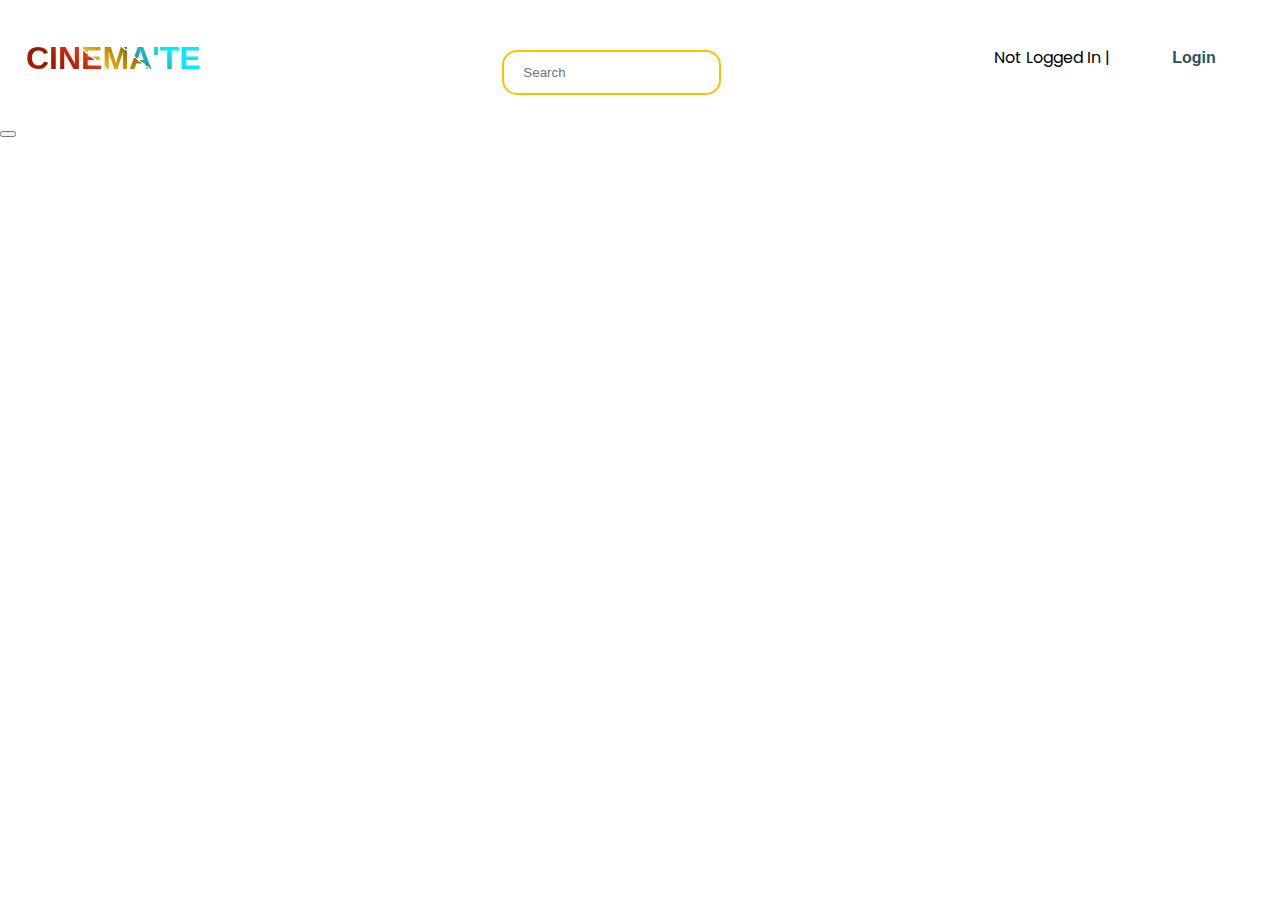
<file: index.html>
<!DOCTYPE html>
<html lang="en">
  <head>
    <meta charset="UTF-8" />
    <meta name="viewport" content="width=device-width, initial-scale=1.0" />
    <link rel="stylesheet" href="style1.css" />
    <title>Movie App</title>
  </head>
  <body>
    <header>
      <div class="wrapper1">
        <div class="container1">
          <h1>cinema'te</h1>
          </div>
          </div>
          <div class="group">    
      <form id="form">
        <br>
        <input type="text" id="search" class="input" placeholder="Search">
      </form>
      </div>
      <div class="header-buttons">
        <nav class="navbar">
        
        <div id="user-status"></div>
      </div> 
    </nav>           
    </header>
    <div class="blur-bg-overlay"></div>
<div class="form-popup">
  <span class="close-btn material-symbols-rounded"><b>X</b></span>
  <div class="form-box login">
    <div class="form-details">
    </div>
    <div class="form-content">
      <h2>LOGIN</h2>
      <form action="#" id="login-form" >
        <div class="input-field">
          <input type="email" id="login-email" required>
          <label>Email</label>
        </div>
        <div class="input-field">
          <input type="password" id="login-password" required>
          <label>Password</label>
        </div>
        <a href="#" class="forgot-pass-link" onclick="alert('Sorry, the Forgot Password feature is not available at the moment.')">Forgot password?</a>
        <button type="submit">Log In</button>
      </form>
      <div class="bottom-link">
        Don't have an account?
        <a href="#index.html" id="signup-link">Signup</a>
      </div>
    </div>
  </div>
  <div class="form-box signup">
    <div class="form-details">
    </div>
    <div class="form-content">
      <h2>SIGNUP</h2>
      <form action="#" id="signup-form">
        <div class="input-field">
          <input type="email" id="signup-email" required>
          <label>Enter your Email</label>
        </div>
        
        <div class="input-field">
          <input type="password" id="signup-password" required>
          <label>Create password</label>
        </div>
        <div class="policy-text">
          <input type="checkbox" id="policy" required>
          <label for="policy">
            I agree the
            <a href="#" class="option" onclick="alert('All content on our platform, unless otherwise stated, is the intellectual property of the service provider. You may not use, reproduce, or distribute any content without permission.')">Terms & Conditions</a>
          </label>
        </div>
        <button type="submit">Sign Up</button>
      </form>
      <div class="bottom-link">
        Already have an account?
        <a href="#index.html" id="login-link">Login</a>
      </div>
    </div>
  </div>
</div>

    <main id="main"></main>
    <button class="login-btn" id="signupBtn"></button>

    <script src="script1.js"></script>
  </body>
</html>
</file>
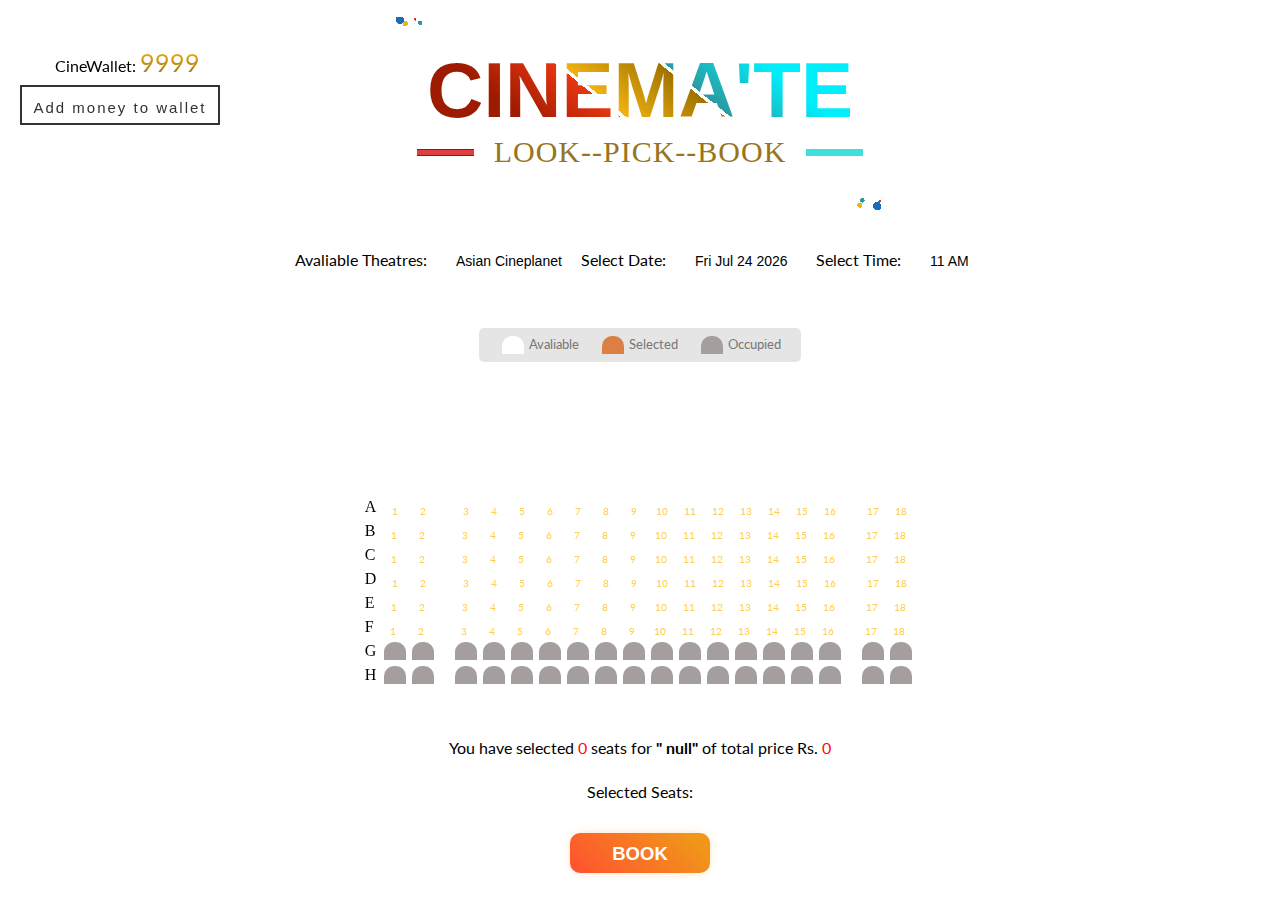
<file: Folder/html.html>
<!DOCTYPE html>
<html lang="en">
  <head>
    <meta charset="UTF-8" />
    <meta name="viewport" content="width=device-width, initial-scale=1.0" />
    <meta http-equiv="X-UA-Compatible" content="ie=edge" />
    <link rel="stylesheet" href="style.css" />
    <title>Movie Seat Booking</title>
  </head>
  <body>
    <div class="wrapper1">
      <div class="container1">
        <h1>cinema'te</h1>
        <div class="snap">
         <p>look--pick--book</p>    
        </div>      
      </div>
      <!-- Add this div for the wallet display -->
<div class="wallet-container">
  <span class="wallet-label">CineWallet:</span>
  <span id="wallet-tokens">9999</span>
  <div class="btnwrapper">
    <button class="payment" onclick="navigateToURL()"><span>Add money to wallet</span></button>
  <!-- <a href="pay.html" ><span>Add money to wallet </span></a>--> 
  </div>
</div>

    <div class="movie-container">
      <label>Avaliable Theatres:</label>
      <label value="m1"></label>
      <select id="movie">
        <option value="m1"> Asian Cineplanet</option>
        <option value="m2"> PVR </option>
        <option value="m3"> Cinepolis </option>
        <option value="m4"> Escape Cinemas </option>
      </select>
      <label for="date">Select Date:</label>
      <select id="date">
        <!-- Add your date options here -->
        <option value="20-02-24" id="date1">20-02-24</option>
        <option value="21-02-24" id="date2">20-02-24</option>
        <option value="22-02-24" id="date3">20-02-24</option>
      </select>
    
      <label for="time">Select Time:</label>
      <select id="time">
        <!-- Add your time options here -->
        <option value="11 AM">11 AM</option>
        <option value="2 PM">2 PM</option>
        <option value="6 PM">6 PM</option>
        <option value="9 PM">9 PM</option>
      </select>
    </div>
    <ul class="showcase">
      <li>
        <div class="seat"></div>
        <small>Avaliable</small>
      </li>
      <li>
        <div class="seat selected"></div>
        <small>Selected</small>
      </li>
      <li>
        <div class="seat occupied"></div>
        <small>Occupied</small>
      </li>
    </ul>
    <div class="container">
      

    </div>

    <p class="text">
      You have selected <span id="count">0</span> seats for
      <b>"<label id="movieTitle"></label>"</b> of total price Rs.
      <span id="total">0</span>
    </p>
    
    <!-- Add an element to display selected seat numbers -->
    <p class="text">Selected Seats: <span id="selectedSeatsInfo"></span></p>
    
    <button id="buyButton" class="btn" role="button">Book</button>
    
    

    <script src="script.js"></script>
  </body>
</html>
</file>
<file: style1.css>
@import url('https://fonts.googleapis.com/css2?family=Poppins:wght@200;400&display=swap');



* {
  box-sizing: border-box;
}

:root {
  --color-1: #186cb8;
  --color-2: #2a9a9f;
  --color-3: #f1b211;
  --color-4: #e83611;
  --color-5: #f9002f;
}

.wrapper1 {
  align-items: center;
  line-height: 1;
  min-height: 100%;
  display: grid;
  place-items: center;
}

.container1 {
  text-align: right;
}

h1 {
  font-family: "Exo", sans-serif;
  font-size: 15;
  font-weight: 900;
  width: -webkit-min-content;
  width: -moz-min-content;
  width: min-content;
  padding: 0px;
  margin: 10px;
  text-transform: uppercase;
  background: linear-gradient(219deg, 
  #00eefa 20%, var(--color-2)  39%,
    transparent 19%,transparent 20%, 
    #00eefa 20%, var(--color-2)  39%,
    transparent 39%,transparent 40%, 
    #9f7300 40%,var(--color-3) 59% ,
    transparent 59%,transparent 60%, 
    var(--color-4) 60%, #9d1b00 79%,
   
    #9d1b00 80%);
  -webkit-background-clip: text;
  background-clip: text;
  color: transparent;
}

.container1 {   
  text-align: center;
}
body {
  background-image: url('https://s3-us-west-2.amazonaws.com/s.cdpn.io/662025/abstract.jpg');
  font-family: 'Poppins', sans-serif;
  margin: 0;
}

header {
  background-image: url('https://s3-us-west-2.amazonaws.com/s.cdpn.io/662025/abstract.jpg');

  padding: 1rem;
  display: flex;
  justify-content: space-between;
  align-items: center;
}


.header-buttons {
  display: flex;
}

.header-buttons button {
  margin-left: 10px; /* Optional: Adjust the margin between buttons */
}

.group {
  display: flex;
  line-height: 28px;
  align-items: center;
  position: relative;
  max-width: 190px;
}

.input {
  border-radius: 10px;
  outline: 2px solid #FEBF00;
  border: 0;
  font-family: -apple-system, BlinkMacSystemFont, 'Segoe UI', Roboto, Oxygen, Ubuntu, Cantarell, 'Open Sans', 'Helvetica Neue', sans-serif;
  background-color: #fff;
  outline-offset: 3px;
  padding: 10px 1rem;
  transition: 0.25s;
}

.input:focus {
  outline-offset: 5px;
  background-color: #fff
}


main {
  display: flex;
  flex-wrap: wrap;
  justify-content: center;
}


.movie {
  width: 300px;
  margin: 1rem;
  background-color: #a68f20;
  box-shadow: 0 4px 5px rgba(0, 0, 0, 0.2);
  position: relative;
  overflow: hidden;
  border-radius: 3px;
}

.movie img {
  width: 100%;
}

.movie-info {
  color: #eee;
  display: flex;
  align-items: center;
  justify-content: space-between;
  gap:0.2rem;
  padding: 0.5rem 1rem 1rem;
  letter-spacing: 0.5px;
}

.movie-info h3 {
  margin-top: 0;
}

.movie-info span {
  background-color:  #22254b;
  padding: 0.25rem 0.5rem;
  border-radius: 3px;
  font-weight: bold;
}

.movie-info span.green {
  color: lightgreen;
}

.movie-info span.orange {
  color: orange;
}

.movie-info span.red {
  color: red;
}

.overview {
  background-color: #fff;
  padding: 2rem;
  position: absolute;
  left: 0;
  bottom: 0;
  right: 0;
  max-height: 100%;
  transform: translateY(101%);
  overflow-y: auto;
  transition: transform 0.3s ease-in;
}

.movie:hover .overview {
  transform: translateY(0);
}

.navbar {
  display: flex;
  padding: 22px 0;
  align-items: center;
  max-width: 1200px;
  margin: 0 auto;
  justify-content: space-between;
}

.navbar .hamburger-btn {
  display: none;
  color: #fff;
  cursor: pointer;
  font-size: 1.5rem;
}

.navbar .logo {
  gap: 10px;
  display: flex;
  align-items: center;
  text-decoration: none;
}

.navbar .logo img {
  width: 40px;
  border-radius: 50%;
}

.navbar .logo h2 {
  color: #fff;
  font-weight: 600;
  font-size: 1.7rem;
}

.navbar .links {
  display: flex;
  gap: 35px;
  list-style: none;
  align-items: center;
}

.navbar .close-btn {
  position: absolute;
  right: 20px;
  top: 20px;
  display: none;
  color: #000;
  cursor: pointer;
}

.navbar .links a {
  color: #fff;
  font-size: 1.1rem;
  font-weight: 500;
  text-decoration: none;
  transition: 0.1s ease;
}

.navbar .links a:hover {
  color: #19e8ff;
}

.navbar .login-btn {
  border: none;
  outline: none;
  background: #fff;
  color: #275360;
  font-size: 1rem;
  font-weight: 600;
  padding: 10px 18px;
  border-radius: 3px;
  cursor: pointer;
  transition: 0.15s ease;
}

.navbar .login-btn:hover {
  background: #ddd;
}

.form-popup {
  position: fixed;
  top: 50%;
  left: 50%;
  z-index: 10;
  width: 100%;
  opacity: 0;
  pointer-events: none;
  max-width: 720px;
  background: #fff;
  border: 2px solid #fff;
  transform: translate(-50%, -70%);
}

.show-popup .form-popup {
  opacity: 1;
  pointer-events: auto;
  transform: translate(-50%, -50%);
  transition: transform 0.3s ease, opacity 0.1s;
}

.form-popup .close-btn {
  position: absolute;
  top: 12px;
  right: 12px;
  color: #878484;
  cursor: pointer;
}

.blur-bg-overlay {
  position: fixed;
  top: 0;
  left: 0;
  z-index: 10;
  height: 100%;
  width: 100%;
  opacity: 0;
  pointer-events: none;
  backdrop-filter: blur(5px);
  -webkit-backdrop-filter: blur(5px);
  transition: 0.1s ease;
}

.show-popup .blur-bg-overlay {
  opacity: 1;
  pointer-events: auto;
}

.form-popup .form-box {
  display: flex;
}

.form-box .form-details {
  width: 100%;
  color: #fff;
  max-width: 330px;
  text-align: center;
  display: flex;
  flex-direction: column;
  justify-content: center;
  align-items: center;
}

.login .form-details {
  padding: 0 40px;
  background: url("Resources/login.jpeg");
  background-position: center;
  background-size: cover;
}

.signup .form-details {
  padding: 0 20px;
  background: url("Resources/signup.jpeg");
  background-position: center;
  background-size: cover;
}

.form-box .form-content {
  width: 100%;
  padding: 35px;
}

.form-box h2 {
  text-align: center;
  margin-bottom: 29px;
}

form .input-field {
  position: relative;
  height: 50px;
  width: 100%;
  margin-top: 20px;
}

.input-field input {
  height: 100%;
  width: 100%;
  background: none;
  outline: none;
  font-size: 0.95rem;
  padding: 0 15px;
  border: 1px solid #717171;
  border-radius: 3px;
}

.input-field input:focus {
  border: 1px solid #00bcd4;
}

.input-field label {
  position: absolute;
  top: 50%;
  left: 15px;
  transform: translateY(-50%);
  color: #4a4646;
  pointer-events: none;
  transition: 0.2s ease;
}

.input-field input:is(:focus, :valid) {
  padding: 16px 15px 0;
}

.input-field input:is(:focus, :valid) ~ label {
  transform: translateY(-120%);
  color: #00bcd4;
  font-size: 0.75rem;
}

.form-box a {
  color: #00bcd4;
  text-decoration: none;
}

.form-box a:hover {
  text-decoration: underline;
}

form :where(.forgot-pass-link, .policy-text) {
  display: inline-flex;
  margin-top: 13px;
  font-size: 0.95rem;
}

form button {
  width: 100%;
  color: #fff;
  border: none;
  outline: none;
  padding: 14px 0;
  font-size: 1rem;
  font-weight: 500;
  border-radius: 3px;
  cursor: pointer;
  margin: 25px 0;
  background: #00bcd4;
  transition: 0.2s ease;
}

form button:hover {
  background: #0097a7;
}

.form-content .bottom-link {
  text-align: center;
}

.form-popup .signup,
.form-popup.show-signup .login {
  display: none;
}

.form-popup.show-signup .signup {
  display: flex;
}

.signup .policy-text {
  display: flex;
  margin-top: 14px;
  align-items: center;
}

.signup .policy-text input {
  width: 14px;
  height: 14px;
  margin-right: 7px;
}

@media (max-width: 950px) {
  .navbar :is(.hamburger-btn, .close-btn) {
    display: block;
  }

  .navbar {
    padding: 15px 0;
  }

  .navbar .logo img {
    display: none;
  }

  .navbar .logo h2 {
    font-size: 1.4rem;
  }

  .navbar .links {
    position: fixed;
    top: 0;
    z-index: 10;
    left: -100%;
    display: block;
    height: 100vh;
    width: 100%;
    padding-top: 60px;
    text-align: center;
    background: #fff;
    transition: 0.2s ease;
  }

  .navbar .links.show-menu {
    left: 0;
  }

  .navbar .links a {
    display: inline-flex;
    margin: 20px 0;
    font-size: 1.2rem;
    color: #000;
  }

  .navbar .links a:hover {
    color: #00bcd4;
  }

  .navbar .login-btn {
    font-size: 0.9rem;
    padding: 7px 10px;
  }
}

@media (max-width: 760px) {
  .form-popup {
    width: 95%;
  }

  .form-box .form-details {
    display: none;
  }

  .form-box .form-content {
    padding: 30px 20px;
  }
}
</file>
<file: Folder/style.css>
@import url('https://fonts.googleapis.com/css?family=Lato&display=swap');

* {
  box-sizing: border-box
}

:root {
  --color-1: #186cb8;
  --color-2: #2a9a9f;
  --color-3: #f1b211;
  --color-4: #e83611;
  --color-5: #f9002f;
}


.wrapper1 {
  align-items: center;
  line-height: 1;
  min-height: 100%;
  display: grid;
  place-items: center;
  min-height: calc(100vh - 16px);
}

h1 {
  font-family: "Exo", sans-serif;
  font-size: 15vw;
  font-weight: 900;
  width: -webkit-min-content;
  width: -moz-min-content;
  width: min-content;
  padding: 0px;
  margin: 10px;
  text-transform: uppercase;
  background: linear-gradient(219deg, 
  #00eefa 20%, var(--color-2)  39%,
    transparent 19%,transparent 20%, 
    #00eefa 20%, var(--color-2)  39%,
    transparent 39%,transparent 40%, 
    #9f7300 40%,var(--color-3) 59% ,
    transparent 59%,transparent 60%, 
    var(--color-4) 60%, #9d1b00 79%,
   
    #9d1b00 80%);
  background-clip: text;
  -webkit-background-clip: text;
  color: transparent;
  
}

.snap {
  text-align: center;
      font-size:30px; font-weight:300; color: #98751c; letter-spacing:1px;
      text-transform: uppercase;
      display: grid;
      grid-template-columns: 1fr max-content 1fr;
      grid-template-rows: 27px 0;
      grid-gap: 20px;
      align-items: center;
      font-family:"Playfair Display"
  }
  
  .snap:after {
      content: " ";
      display: block;
      border-bottom: 1px solid #3fdfdf;
      border-top: 1px solid #3fdfdf;
      height: 5px;
    background-color:#3fdfdf;
  }
  .snap:before {
    content: " ";
    display: block;
    border-bottom: 1px solid #c50000;
    border-top: 1px solid #c50000;
    height: 5px;
  background-color:#df3f3f;
}

.container1 {
  padding: 1.5rem;   
  text-align: center;
  background: radial-gradient(circle at 1.4% 1.4% ,var(--color-1) .8%,transparent  .8% ), 
    radial-gradient(circle at 5.5% 3%,var(--color-2) .45% ,transparent .45% ), 
    radial-gradient(circle at 2.5% 3.5%,var(--color-3) .5% ,transparent .5% ), 
    radial-gradient(circle at 4.5% 1.2%,var(--color-4) .25%,transparent .25% ),

    radial-gradient(circle at 98% 98% ,var(--color-1) .8%,transparent  .8% ), 
    radial-gradient(circle at 95% 95%,var(--color-2) .45% ,transparent .45% ), 
    radial-gradient(circle at 94.5% 97.5%,var(--color-3) .5% ,transparent .5% ), 
    radial-gradient(circle at 98.5% 95.5%,var(--color-4) .25%,transparent .25% );


}

@media screen and (min-width: 768px) {
  h1 {
    font-size: 78px;
  }
}

label {
  cursor: default;
  color: #000;
}
.bold-text {
  font-weight: bold;
}
body {
  background-image: url('https://s3-us-west-2.amazonaws.com/s.cdpn.io/662025/abstract.jpg');
  color: #fff;
  display: flex;
  flex-direction: column;
  align-items: center;
  justify-content: center;
  height: 100vh;
  font-family: 'Lato', sans-serif;
  margin: 0;
  
}

.movie-container {
  margin: 20px 0;
}

.movie-container select {
  background-color: #fff;
  border: 0;
  border-radius: 5px;
  font-size: 14px;
  margin-left: 10px;
  padding: 5px 15px 5px 15px;
  -moz-appearance: none;
  -webkit-appearance: none;
  appearance: none;
}

.container {
  perspective: 1000px;
  margin-bottom: 30px;
}

.seat {
  background-color: #fff;
  height: 18px;
  width: 22px;
  margin: 3px;
  border-top-left-radius: 10px;
  border-top-right-radius: 10px;
  color: #ffcd4f;
  display: flex; /* Add this line to enable flexbox */
  justify-content: center; /* Center content horizontally */
  align-items: flex-end;
  font-size: x-small;
}

.seat.selected {
  background-color: #db7f44;
  color: white;
}

.seat.occupied {
  background-color: #a59e9e;
  color: #a59e9e;
}

.seat:nth-of-type(2) {
  margin-right: 18px;
}

.seat:nth-last-of-type(2) {
  margin-left: 18px;
}

.seat:not(.occupied):hover {
  cursor: pointer;
  transform: scale(1.2);
}

.row-label {
  margin-right: 5px; /* Adjust the spacing as needed */
  font-weight: 100;
  color: black; /* Set the color for the row label */
  display: flex; /* Add this line to enable flexbox */
  justify-content: center; /* Center content horizontally */
  align-items: center; /* Center content vertically */
  font-family:Cambria, Cochin, Georgia, Times, 'Times New Roman', serif
}

.showcase .seat:not(.occupied):hover {
  cursor: default;
  transform: scale(1);
}

.showcase {
  background: rgba(0, 0, 0, 0.1);
  padding: 5px 10px;
  border-radius: 5px;
  color: #777;
  list-style-type: none;
  display: flex;
  justify-content: space-between;
}

.showcase li {
  display: flex;
  align-items: center;
  justify-content: center;
  margin: 0 10px;
}

.showcase li small {
  margin-left: 2px;
}

.row {
  display: flex;
  
}

.screen {
  background-color: #fff;
  height: 70px;
  width: 100%;
  margin: 15px 0;
  transform: rotateX(-45deg);
  box-shadow: 0 3px 10px rgba(255, 255, 255, 0.7);
}

p.text {
  margin: 5px 0;
  color: black;
  
}

p.text span {
  color: #fc0808;
}
.btn {
  margin: 10px;
  padding: 15px 30px;
  text-align: center;
  text-transform: uppercase;
  transition: 0.5s;
  background-size: 200% auto;
  color: white;
  border-radius: 10px;
  display: block;
  border: 0px;
  font-weight: 700;
  box-shadow: 0px 0px 14px -7px #f09819;
  background-image: linear-gradient(45deg, #FF512F 0%, #F09819  51%, #FF512F  100%);
  cursor: pointer;
  user-select: none;
  -webkit-user-select: none;
  touch-action: manipulation;
  font-size: 18.5px; 
  max-width: 140px; 
  min-width: 140px; 
  max-height: 40px; 
  min-height: 40px; 
  padding: 10px 20px;
}

.btn:hover {
  background-position: right center;
  color: #fff;
  text-decoration: none;
}

.btn:active {
  transform: scale(0.95);
}


/* Add this CSS for the wallet container */
.wallet-container {
  position: fixed;
  top: 40px;
  left: 10px;
  padding: 10px;
  border-radius: 5px;
  color: #7e5d00;
}

.wallet-label {
  color: #000000;
  margin-left: 35px;

}

#wallet-tokens {
margin-right: 25px; 
font-size: 25px;
background: -webkit-linear-gradient(#ffb700, #90732a);
-webkit-background-clip: text;
-webkit-text-fill-color: transparent;
}

.wallet-link {
  margin-top: 10px;
  text-align: center;
}

.wallet-link a,

.payment {
  display: block;
  width: 200px;
  height: 40px;
  line-height: 40px;
  font-size: 15px;
  font-family: sans-serif;
  text-decoration: none;
  color: #333;
  border: 2px solid #333;
  letter-spacing: 2px;
  text-align: center;
  position: relative;
  transition: all .35s;
  margin-top: 10px;
  background: none;
  cursor: pointer;
}
.payment span {
  position: relative;
  z-index: 2;
}
.payment:after {
  position: absolute;
  content: "";
  top: 0;
  left: 0;
  width: 0;
  height: 100%;
  background: #ff003b;
  transition: all .35s;
}

.payment:hover {
  color: #fff;
}

.payment:hover:after {
  width: 100%;
}
</file>
